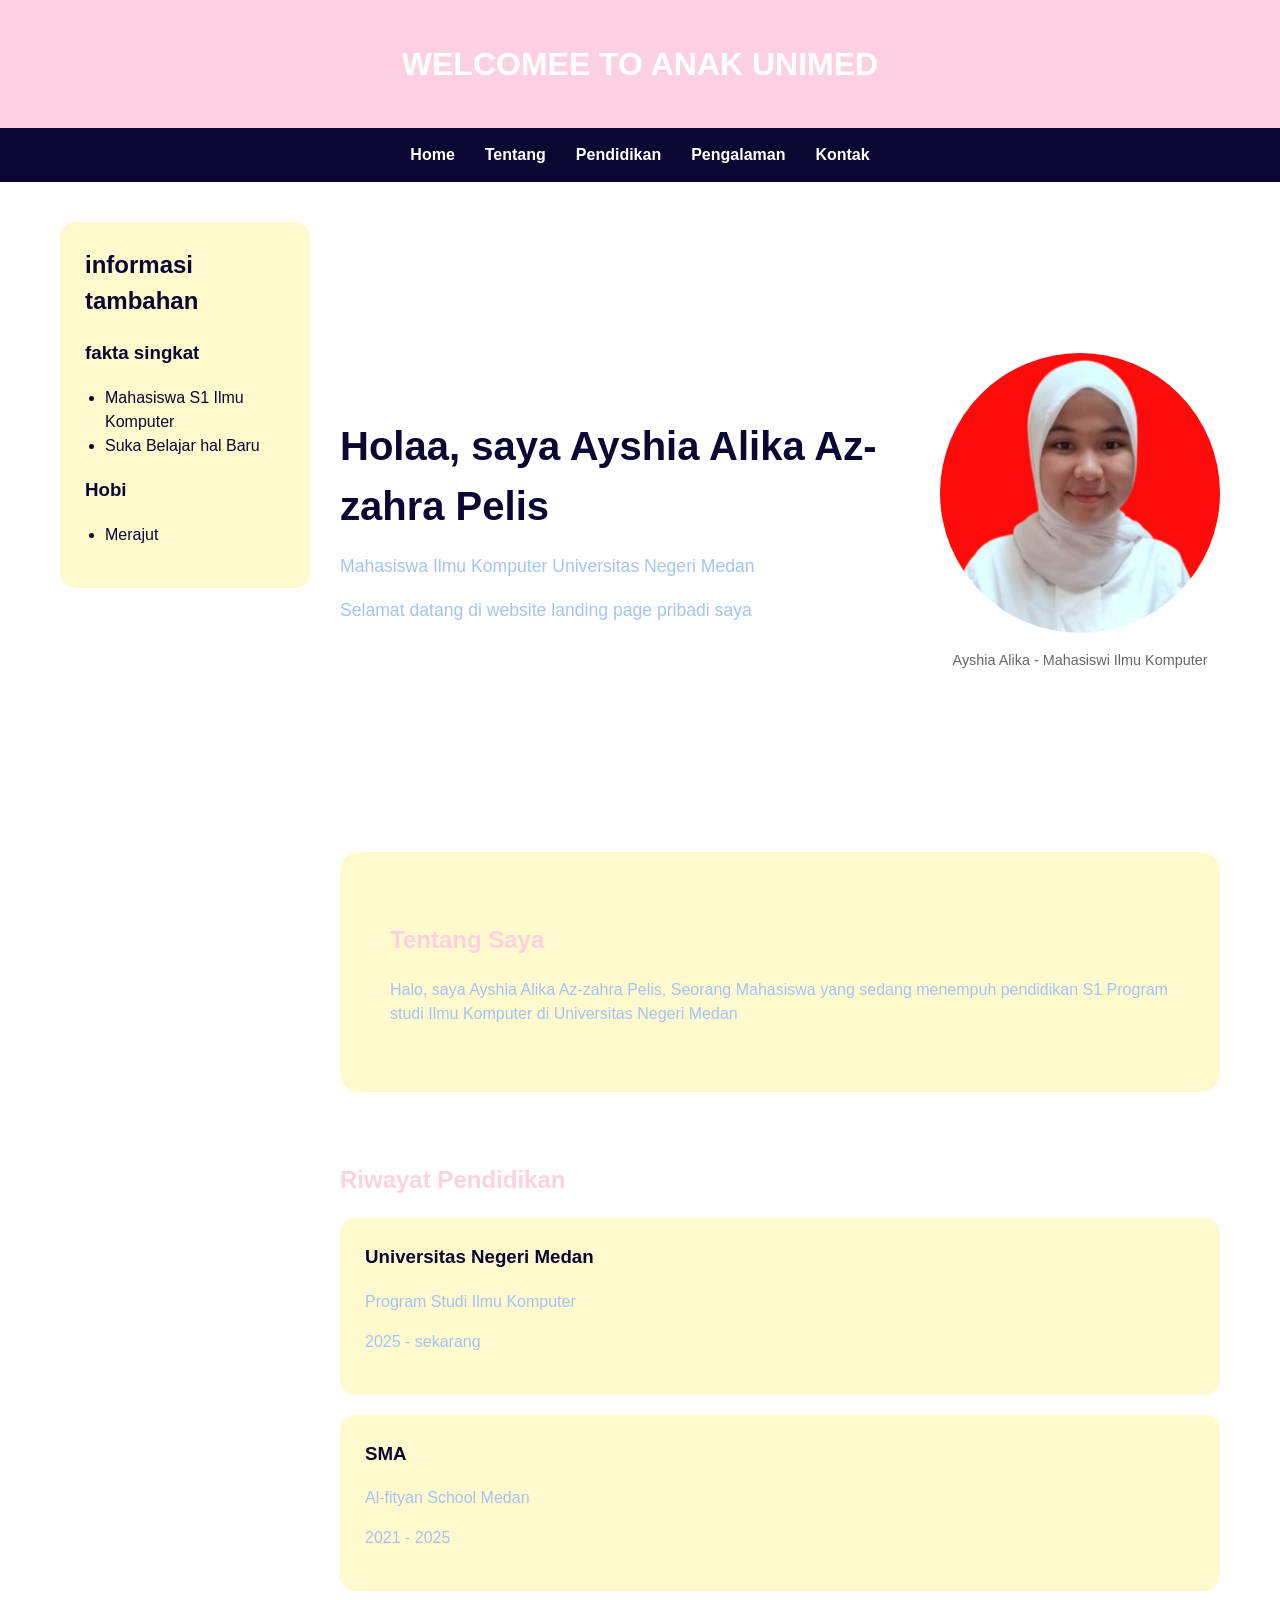
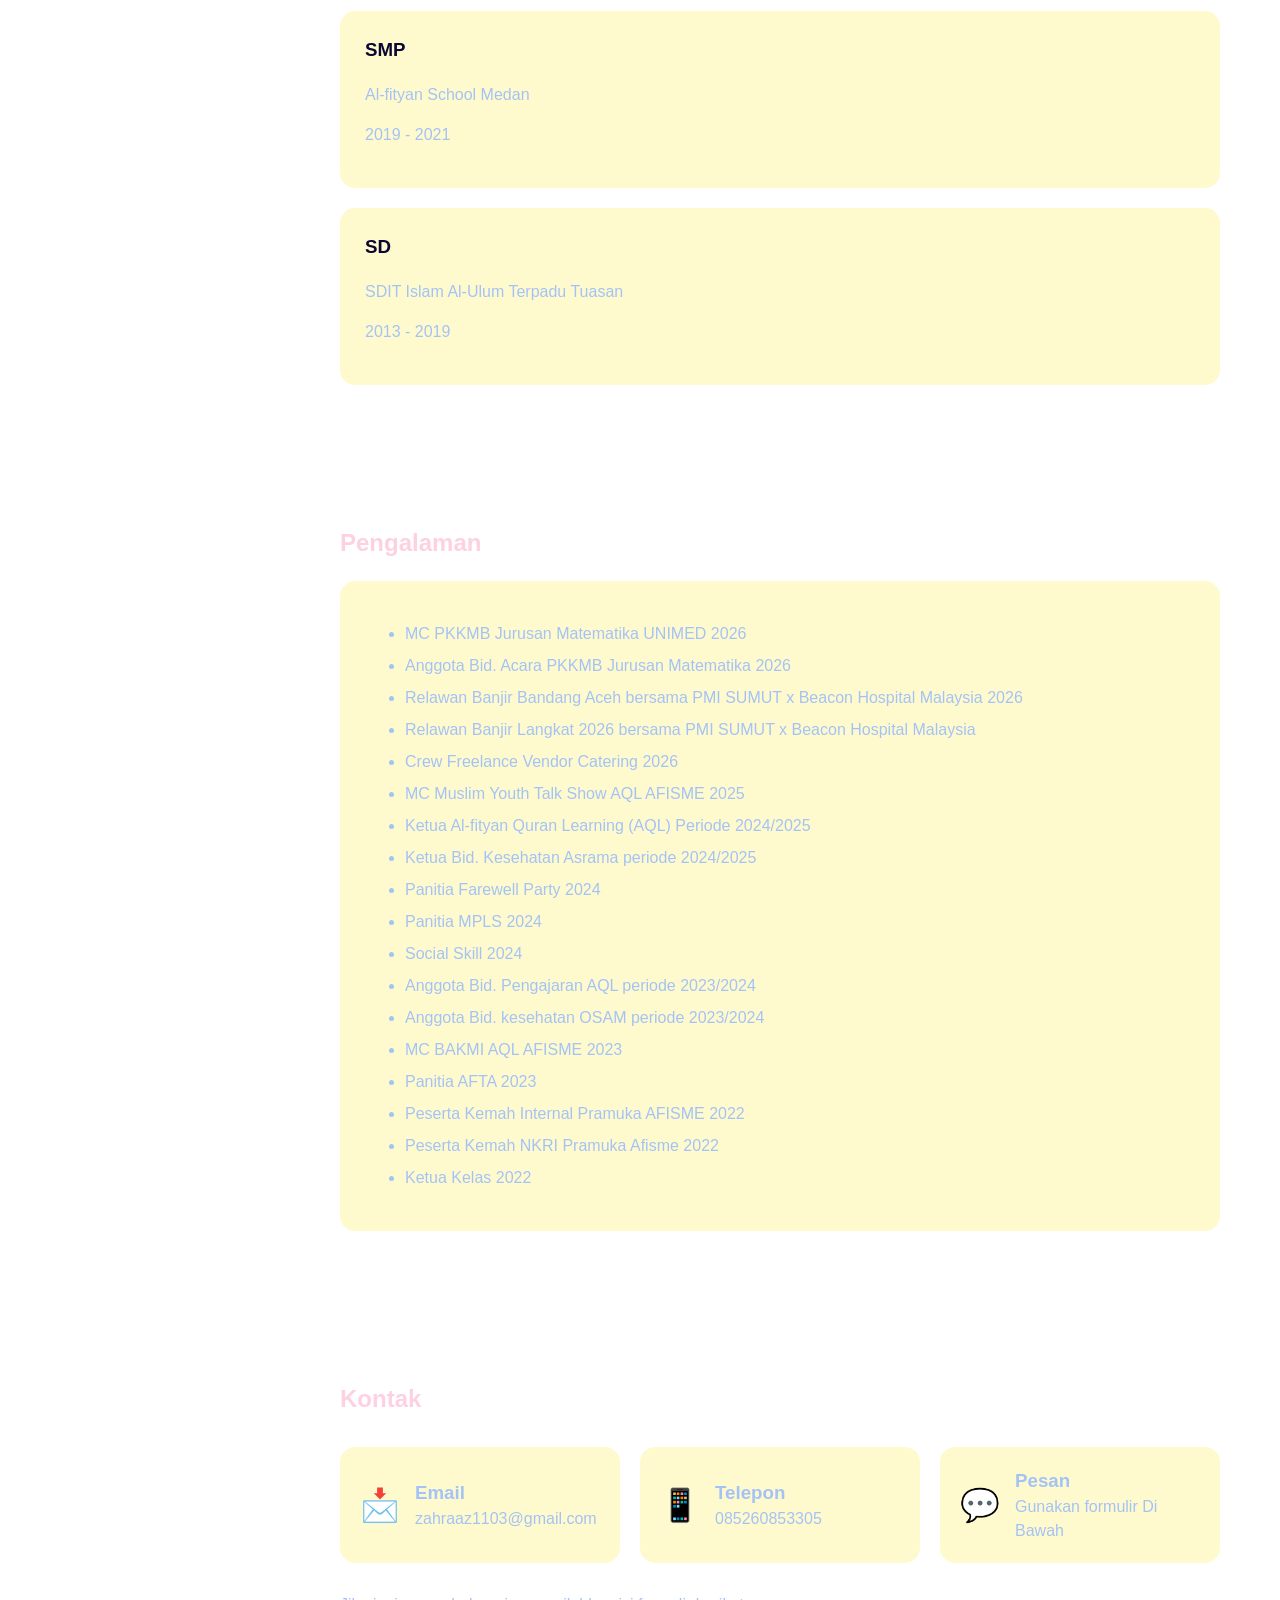
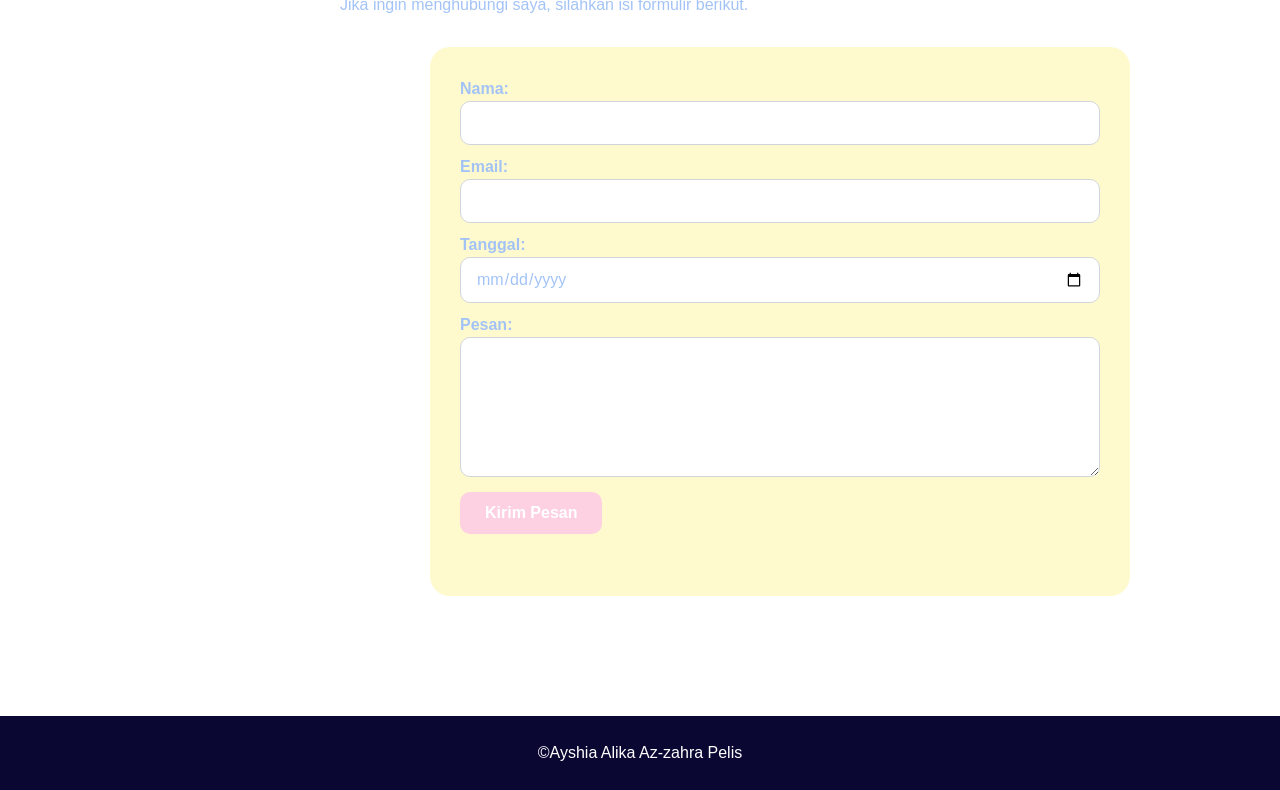
<file: index.html>
<!DOCTYPE html>
<html lang="id">

    <head>
        <meta charset="UTF-8">
        <meta name="viewport" content="width=device-width, initial-scale=1.0">

        <title>Portofolio Ayshia Alika</title>
        <meta name="description" content="Website portfolio pribadi Ayshia Alika Az-zahra Pelis, mahasiswa Ilmu Komputer Universitas Negeri Medan.">
        <meta property="og:title" content="Landing Page Ayshia Alika">
<meta property="og:description" content="Website Landing Page pribadi Ayshia Alika, mahasiswa Ilmu Komputer Universitas Negeri Medan.">
<meta property="og:type" content="website">
<link rel="stylesheet" href="style.css">
    </head>
        <body>


<!--header-->
<header class="site-header">
    <h1>WELCOMEE TO ANAK UNIMED</h1>
</header>

<!--navigasi-->
<nav class="site-nav">
    <ul class="nav-list">
        <li><a href="#home">Home</a></li>
        <li><a href="#tentang">Tentang</a></li>
        <li><a href="#pendidikan">Pendidikan</a></li>
        <li><a href="#pengalaman">Pengalaman</a></li>
        <li><a href="#kontak">Kontak</a></li>
    </ul>
</nav>

<!--layout utama-->
<div class="page-layout">
    <!--sidebar-->
    <aside class="sidebar">

    <h2>informasi tambahan</h2>
    <section>
        <h3>fakta singkat</h3>

        <ul>
            <li>Mahasiswa S1 Ilmu Komputer</li>
            <li>Suka Belajar hal Baru</li>
        </ul>
    </section>

    <section>
        <h3>Hobi</h3>

        <ul>
            <li>Merajut</li>
        </ul>
    </section>
</aside>

<!--konten utama-->
<main class="main-content">

    <!--home-->
    <section id="home" class="home-section">
        <div class="home-text">
            <h2>Holaa, saya Ayshia Alika Az-zahra Pelis</h2>

            <p>
                Mahasiswa Ilmu Komputer Universitas Negeri Medan
            </p>

            <p>Selamat datang di website landing page pribadi saya</p>
            </div>
        
        <figure class="profile-figure">
            <img src="images/foto-profil.jpeg" alt="Foto profil Ayshia Alika"> 
            <figcaption>Ayshia Alika - Mahasiswi Ilmu Komputer</figcaption>
        </figure>
    </section>

    <!--tentang-->

    <section id="tentang" class="about-section">
        <h2>Tentang Saya</h2>

        <p>
        Halo, saya Ayshia Alika Az-zahra Pelis, Seorang Mahasiswa yang sedang menempuh pendidikan S1 Program studi Ilmu Komputer di Universitas Negeri Medan 
        </p>
        
    </section>

    <!--pendidikan-->

    <section id="pendidikan" class="education-section">
        <h2>Riwayat Pendidikan</h2>

        <article class="education-card">
            <h3>Universitas Negeri Medan</h3>
            <p>Program Studi Ilmu Komputer</p>
            <p> 
                <time datetime="2025">2025</time> - sekarang
            </p>
        </article>

        <article class="education-card">
            <h3>SMA</h3>
            <p>Al-fityan School Medan</p>
            <p>
                <time datetime="2021">2021</time> - <time datetime="2025">2025</time>
            </p>
        </article>

        <article class="education-card">
            <h3>SMP</h3>
            <p>Al-fityan School Medan</p>
            <p>
                <time datetime="2019">2019</time> - <time datetime="2021">2021</time>
            </p>
        </article>

        <article class="education-card">
            <h3>SD</h3>
            <p>SDIT Islam Al-Ulum Terpadu Tuasan</p>
            <p>
                <time datetime="2013">2013</time> - <time datetime="2019">2019</time>
            </p>
        </article>
</section>

<!--pengalaman-->
    <section id="pengalaman" class="experience-section">
        <h2>Pengalaman</h2>

        <article class="experience-card">
            <ul> <li>MC PKKMB Jurusan Matematika UNIMED 2026</li>
                 <li>Anggota Bid. Acara PKKMB Jurusan Matematika 2026</li> 
                 <li>Relawan Banjir Bandang Aceh bersama PMI SUMUT x Beacon Hospital Malaysia 2026</li>
                  <li>Relawan Banjir Langkat 2026 bersama PMI SUMUT x Beacon Hospital Malaysia</li>
                   <li>Crew Freelance Vendor Catering 2026</li> 
                   <li>MC Muslim Youth Talk Show AQL AFISME 2025</li>
                    <li>Ketua Al-fityan Quran Learning (AQL) Periode 2024/2025</li>
                     <li>Ketua Bid. Kesehatan Asrama periode 2024/2025</li>
                      <li>Panitia Farewell Party 2024</li>
                       <li>Panitia MPLS 2024</li>
                        <li>Social Skill 2024</li>
                         <li>Anggota Bid. Pengajaran AQL periode 2023/2024</li>
                          <li>Anggota Bid. kesehatan OSAM periode 2023/2024</li>
                           <li>MC BAKMI AQL AFISME 2023</li>
                            <li>Panitia AFTA 2023</li>
                             <li>Peserta Kemah Internal Pramuka AFISME 2022</li>
                              <li>Peserta Kemah NKRI Pramuka Afisme 2022</li>
                               <li>Ketua Kelas 2022</li>
                             </ul>
        </article>
        </section>

        <!--kontak-->

   <section id="kontak" class="contact-section">
    <h2>Kontak</h2>

     <div class="contact-list">
        <a href="mailto:zahraaz1103@gmail.com" class="contact-item"> 
        <span class="contact-icon">📩</span>
     <div> 
        <h3>Email</h3>
        <p>zahraaz1103@gmail.com</p>
    </div>

    </a>

    <a href="tel:085260853305" class="contact-item">
        <span class="contact-icon">📱</span>
        <div>
            <h3>Telepon</h3>
            <p>085260853305</p>
        </div>
    </a>

    <div class="contact-item">
        <span class="contact-icon">💬</span>

        <div>
            <h3>Pesan</h3>
            <p>Gunakan formulir Di Bawah</p>
        </div>
    </div>
    </div>

    <p>
        Jika ingin menghubungi saya, silahkan isi formulir berikut.
    </p>

    <form
    class="contact-form" action="https://formspree.io/f/mkjwlqgq" method="POST">

<input type="hidden" name="_next" value="https://nabatiescookiezz-liks.github.io/Website-Landing-page-Ayshia-Alika/terima-kasih.html">

    <label for="nama">Nama:</label>
    <input type="text" id="nama" name="nama" required>

    <label for="email">Email:</label>
    <input type="email" id="email" name="email" required>

    <label for="tanggal">Tanggal:</label>
    <input type="date" id="tanggal" name="tanggal">

    <label for="pesan">Pesan:</label>
    <textarea id="pesan" name="pesan" rows="5" required></textarea>

    <button type="submit">Kirim Pesan</button>
    <p id="status-pesan"></p>

</form>

</section>
 
</main>
</div>

<!--footer-->
<footer class="site-footer">©Ayshia Alika Az-zahra Pelis</footer>

<script>
    const form = document.querySelector("form");
    const statusPesan = document.getElementById("status-pesan");

    form.addEventListener("submit", async function(event) {
        event.preventDefault();

        const data = new FormData(form);

        try {
            const response = await fetch(form.action, {
                method: "POST",
                body: data,
                headers: {
                    "Accept": "application/json"
                }
            });

            if (response.ok) {
                statusPesan.textContent = "🎉 Pesan berhasil dikirim! Terima kasih sudah menghubungi saya.";
                form.reset();
            } else {
                statusPesan.textContent = "Maaf, pesan gagal dikirim. Silakan coba lagi.";
            }

        } catch (error) {
            statusPesan.textContent = "Terjadi kesalahan. Silakan coba lagi.";
        }
    });
</script>
        </body>
</html>
</file>
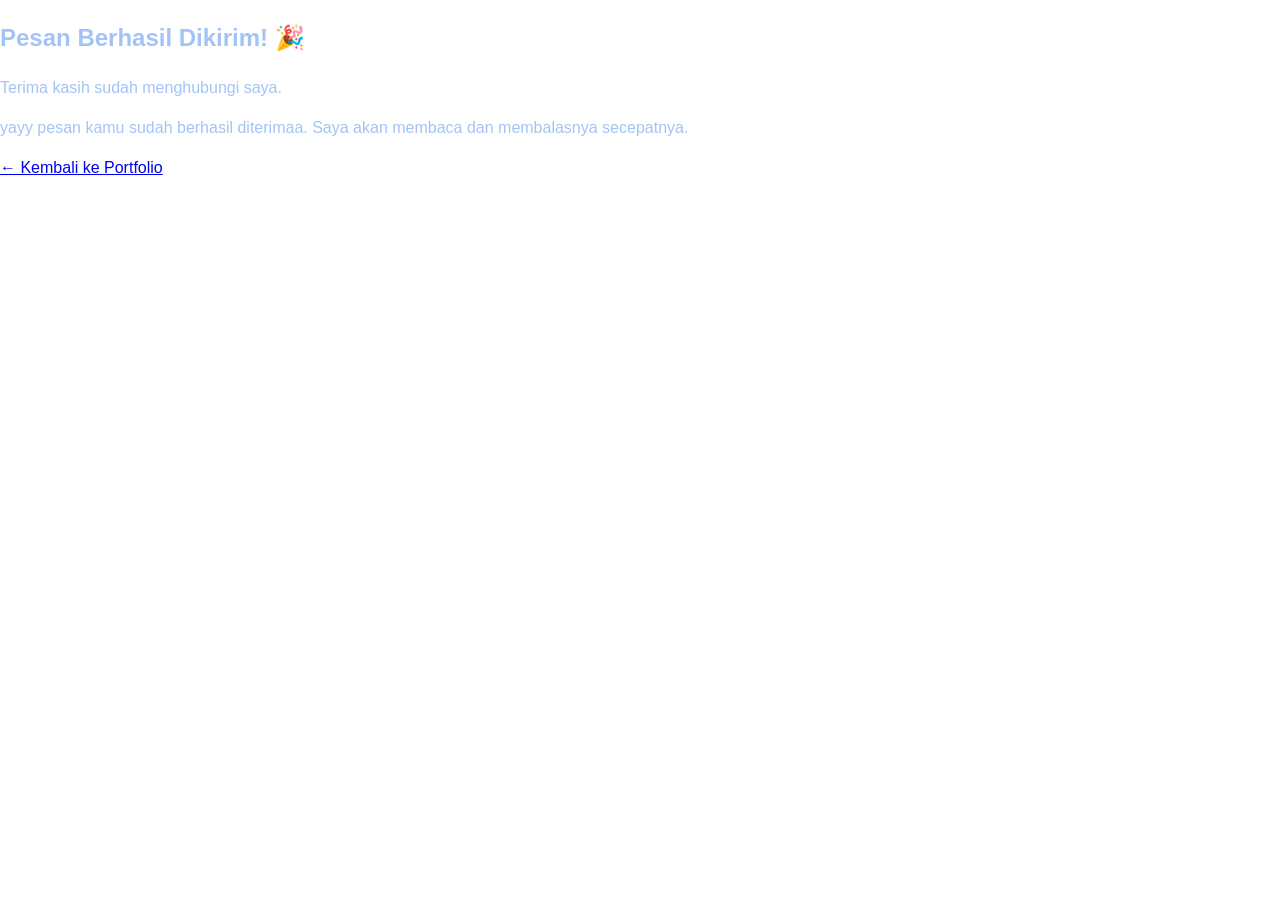
<file: terima-kasih.html>
<!DOCTYPE html>
<html lang="id">

<head>
    <meta charset="UTF-8">
    <meta name="viewport" content="width=device-width, initial-scale=1.0">

    <title>Pesan Terkirim</title>

    <meta name="description" content="Pesan berhasil dikirim kepada Ayshia Alika.">

    <link rel="stylesheet" href="style.css">
</head>

<body>

    <main>
        <section>
            <h1>Pesan Berhasil Dikirim! 🎉</h1>

            <p>
                Terima kasih sudah menghubungi saya.
            </p>

            <p>
               yayy pesan kamu sudah berhasil diterimaa.
                Saya akan membaca dan membalasnya secepatnya.
            </p>

            <a href="index.html">← Kembali ke Portfolio</a>
        </section>
    </main>

</body>

</html>
</file>
<file: style.css>
* {
    box-sizing: border-box;
}

body {
    margin: 0;
    font-family: Arial, sans-serif;
    line-height: 1.5;
}

:root {
    --warna-utama: #fdd1e2;
    --warna-gelap: #0b0733;
    --warna-terang: #fffacd;
    --warna-putih: #ffffff;
    --warna-teks: #a3c3f6;
    --warna-border: #d1d5db;
    --radius-card: 15px;
    --shadow-card:0 8px 20px rgba(0, 0, 0, 0.08);
}

/* ========================================= 2. GLOBAL RESET ========================================= */

* {
    box-sizing: border-box;
}

html{
    scroll-behavior: smooth;
}

body{
    margin: 0; 
    font-family: Arial, sans-serif; 
    line-height: 1.5;
     color: var(--warna-teks);
      background-color: var(--warna-putih);
}

/* ========================================= 3. HEADER ========================================= */

.site-header {
     background-color: var(--warna-utama);
    color: var(--warna-putih);
    text-align: center;
    padding: 40px 20px;
}

.site-header h1{
    margin: 0;
}

/* ========================================= 4. NAVIGATION ========================================= */


.site-nav {
    background-color: var(--warna-gelap);
    padding: 15px 20px;
}

.nav-list {
    list-style: none;
    margin: 0;
    padding: 0;

    /* FLEXBOX 1 */

    display: flex;
    justify-content: center;
    align-items: center;
    flex-wrap: wrap;
    gap: 30px;
}

.nav-list a {
    color: var(--warna-putih);
    text-decoration: none;
    font-weight: bold;
    transition: 0.3s ease;
}


.nav-list a:hover {
    color: var(--warna-utama);
}


/* ========================================= 5. MAIN PAGE LAYOUT ========================================= */

.page-layout { /* * CSS GRID * Kolom pertama = sidebar * Kolom kedua = konten utama */ 
    display: grid; 
    grid-template-columns: 250px minmax(0, 1fr);
     gap: 30px; 
     max-width: 1200px;
      margin: 0 auto;
       padding: 40px 20px; }

/* ========================================= 6. SIDEBAR ========================================= */

.sidebar {
    background-color: var(--warna-terang);
    color: var(--warna-gelap);
    padding: 25px;
    border-radius: var(--radius-card);

    height: fit-content;
    position: sticky;
    top: 20px;
}

.sidebar h2, 
.sidebar h3 {
    color: var(--warna-gelap);
}

.sidebar h2 {
    margin-top: 0;
}

.sidebar ul {
    padding-left: 20px;
}

/* ========================================= 7. MAIN CONTENT ========================================= */

.main-content {
    min-width: 0;
}

.main-content section {
    padding: 50px 0;
}

.main-content section:first-child {
    padding-top: 0;
}

.main-content h2 {
    color: var(--warna-utama);
}

/* ========================================= 8. HOME SECTION ========================================= */


.home-section {
    min-height: 70vh;

    /* FLEXBOX 2 */
    display: flex;
    align-items: center;
    justify-content: space-between;
    gap: 40px;
}

.home-text {
    flex: 1;
}

.home-text h2 {
    color: var(--warna-gelap);
    font-size: 2.5rem;
    margin-bottom: 15px;
}


.home-text p {
    font-size: 1.1rem;
}

 .profile-figure {
    margin: 0;
    text-align: center;
    flex-shrink: 0;
 }
   
.profile-figure img { 
    width: 280px;
     height: 280px;
      object-fit: cover;
       border-radius: 50%; 
    } 
    .profile-figure figcaption { 
        margin-top: 10px;
         font-size: 0.9rem;
          color: #666; 
        }


        /* ========================================= 9. ABOUT SECTION ========================================= */

        .about-section {
            background-color: var(--warna-terang);
            padding: 50px !important;
            border-radius: 20px;
        }


  /* ========================================= 10. EDUCATION & EXPERIENCE CARDS ========================================= */
  
  .education-card,
  .experience-card {
    background-color: var(--warna-terang);
    padding: 25px;
    margin: 20px 0;
    border-radius: var(--radius-card);
    transition: 0.3s ease;
  }


  .education-card:hover,
  .experience-card:hover {
transform: translateY(-5px);
box-shadow: var(--shadow-card);
  }

  .education-card h3,
  .experience-card h3 {
    margin-top: 0;
    color: var(--warna-gelap);
  }

  .experience-card li {
    margin-bottom: 8px;
  }

  /* ========================================= 11. CONTACT ========================================= */

  .contact-section {
    padding: 60px 0 !important;
  }

  .contact-list {
    display: flex;
    flex-wrap: wrap;
    gap: 20px;
    margin: 30px 0;
  }


  .contact-item {
    flex: 1 1 200px;
    display: flex;
    align-items: center;
    gap: 15px;
    padding: 20px;
    background-color: var(--warna-terang);

    border-radius: var(--radius-card);
    color: var(--warna-teks);
    text-decoration: none;

    transition: 0.3s ease;
  }

.contact-item:hover {
    transform: translateY(-5px);

    box-shadow: var(--shadow-card);
}

  .contact-icon {
    font-size: 2rem;
  }


  .contact-item h3,
  .contact-item p{
margin: 0;
  }

  /* =========================================
   12. CONTACT FORM
   ========================================= */

.contact-form {
    display: flex;
    flex-direction: column;
    gap: px;

    width: 100%;
    max-width: 700px;
    margin: 30px auto 0;

    background-color: var(--warna-terang);
    padding: 30px;
    border-radius: 20px;
}


.contact-form input[type="hidden"] {
    display: none !important;
}


.contact-form label {
    display: block;
    margin: 5px o;

    font-weight: bold;
    color: var(--warna-teks);
}

.contact-form input:not([type="hidden"]),
.contact-form textarea {
    display: block;

    width: 100%;
    padding: 12px 15px;
    margin: 0 0 10px 0;

    border: 1px solid var(--warna-border);
    border-radius: 10px;

    font-family: inherit;
    font-size: 1rem;
    background-color: var(--warna-putih);
    color: var(--warna-teks);
}

.contact-form textarea {
    min-height: 140px;
    resize: vertical;
}

.contact-form input:not([type="hidden"]):focus,
.contact-form textarea:focus {
    outline: none;
    border-color: var(--warna-utama);
    box-shadow: 0 0 0 3px rgba(108, 99, 255, 0.15);
}

.contact-form button {
    align-self: flex-start;

    background-color: var(--warna-utama);
    color: var(--warna-putih);

    border: none;
    padding: 12px 25px;
    margin-top: 5px;

    border-radius: 10px;

    font-size: 1rem;
    font-weight: bold;
    cursor: pointer;

    transition: 0.3s ease;
}

.contact-form button:hover {
    opacity: 0.85;
}



/* ========================================= 13. FOOTER ========================================= */ 
.site-footer { 
    background-color: var(--warna-gelap); 
    color: var(--warna-putih);
     text-align: center;
      padding: 25px 20px;
       margin-top: 20px;
     } 
     
/* ========================================= 14. DARK MODE - BONUS ========================================= */ 
@media (prefers-color-scheme: dark) {
     :root { --warna-utama: #aaaaf8; 
        --warna-gelap: #111827; 
        --warna-terang: #1f2937;
         --warna-putih: #f9fafb;
          --warna-teks: #e5e7eb;
           --warna-border: #4b5563;
         } 
         body { background-color: #0f172a; 
            color: var(--warna-teks);
         } 
         
         .home-text h2,
          .education-card h3,
           .experience-card h3 { 
            color: var(--warna-putih);
         }
         
         .profile-figure figcaption {
             color: #cbd5e1; 
            }
            
            
            .contact-item {
                 color: var(--warna-teks); 
                }
            
            
            }
            
/* ========================================= 15. RESPONSIVE DESIGN ========================================= */


@media (max-width: 900px) {
    .page-layout {
        grid-template-columns: 1fr;
    }

    .sidebar {
        position: relative;
    }

    .home-section {
        min-height: auto;
    }

}


@media (max-width: 768px) {
     .nav-list {
         gap: 15px;
         }
         
         
     .home-section { 
        flex-direction: column;
         text-align: center;
         }
         
         .home-text {
             width: 100%;
             }
             
             .profile-figure img {
                 width: 220px;
                 
                  height: 220px;
                 }
                 
                 
.about-section {
     padding: 30px !important;
     }
     
.contact-list { 
    flex-direction: column;
 }
 
 
 .contact-form { 
    padding: 20px;
 }
} 


@media (max-width: 480px) {
     .site-header h1 {
         font-size: 1.5rem;
         }
         
         
.main-content section { 
    padding: 35px 0; 
} 


.home-text h2 { 
    
    font-size: 2rem; 
} 


.page-layout { 
    padding: 25px 15px; 
} 
}
</file>
